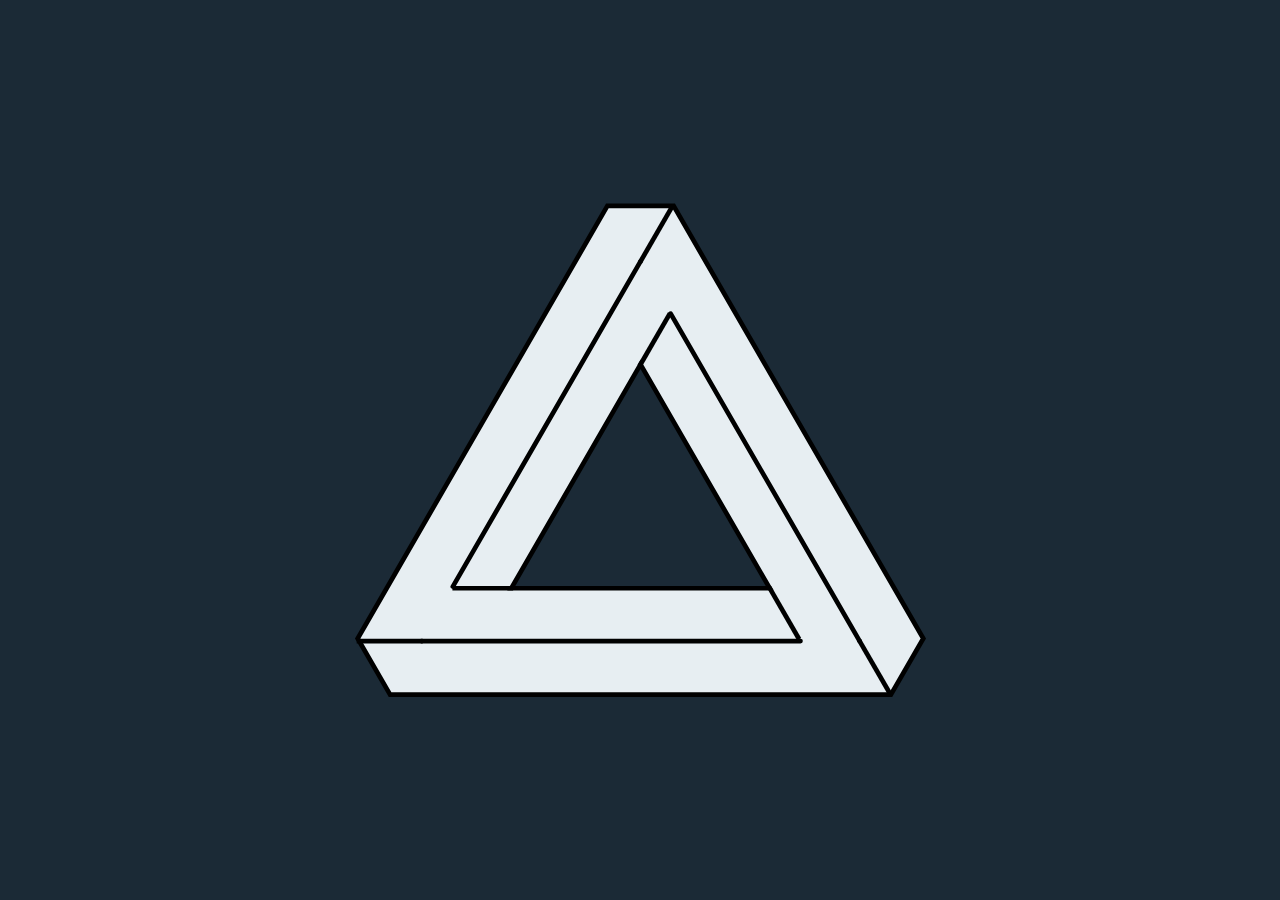
<file: index.html>
<!DOCTYPE html>
<html lang="en">
<head>
    <meta charset="UTF-8">
    <meta http-equiv="X-UA-Compatible" content="IE=edge">
    <meta name="viewport" content="width=device-width, initial-scale=1.0">

    <link rel="icon" type="image/svg+xml" href="/img/favicon.svg">
    <link rel="icon" type="image/png" href="/img/favicon.png">

    <title>statik.sh</title>

    <style>
        html {
            box-sizing: border-box;
        }
    
        *,
        *:before,
        *:after {
            box-sizing: inherit;
        }
    
        html,
        body {
            height: 100%;
            width: 100%;
            margin: 0;
        }
    
        body {
            display: flex;
            flex-direction: column;
            justify-content: center;
            align-items: center;
            background-color: #1B2A36;
        }
    
        #container {
            height: 100%;
            width: 100%;
            flex-grow: 1;
            padding: 32px;
            display: flex;
            flex-direction: column;
            justify-content: center;
            align-items: center;
        }
    
        #penrose {
            width: 1000px;
            height: 1000px;
            max-width: 100%;
            max-height: 100%;
            object-fit: contain;
            /* outline: 1px solid red; */
            transform-origin: center;
        }
    </style>
</head>
<body>
    <div id="container">
        <img id="penrose" src="/img/penrosetriangle.svg" alt="penrose triangle">
    </div>

    <script>
        let image = document.getElementById('penrose');
        // window.onload = (event) => {
        //     var deg = Math.floor(Math.random() * 360 + 1);
        //     image.style.transform = "rotate(" + deg + "deg)";
        // };

        var imageDiagonal = image.offsetWidth * Math.sqrt(2);
        var bodyWidth = document.querySelector('body').offsetWidth;
        var bodyHeight = document.querySelector('body').offsetHeight;
        var widthDiff = bodyWidth - imageDiagonal;
        var heightDiff = bodyHeight - imageDiagonal;
        
        // console.log('diag: ' + imageDiagonal);
        // console.log('bw: ' + bodyWidth);
        // console.log('wd: ' + widthDiff);
        // console.log('bh: ' + bodyHeight);
        // console.log('hd: ' + heightDiff);
        
        if (widthDiff < 50 ){
            // set new image width
            var newImageSide = bodyWidth / Math.sqrt(2) - 50;
            // console.log('new width: ' + newImageSide);   
            image.style.width = newImageSide + "px";        
            image.style.height = newImageSide + "px";        
        } 
        
        if (heightDiff < 50) {
            // set new image height
            var newImageSide = bodyHeight / Math.sqrt(2) - 50;
            // console.log('new height: ' + newImageSide);   
            image.style.width = newImageSide + "px";        
            image.style.height = newImageSide + "px";        
        }
        

    </script>
</body>
</html>
</file>
